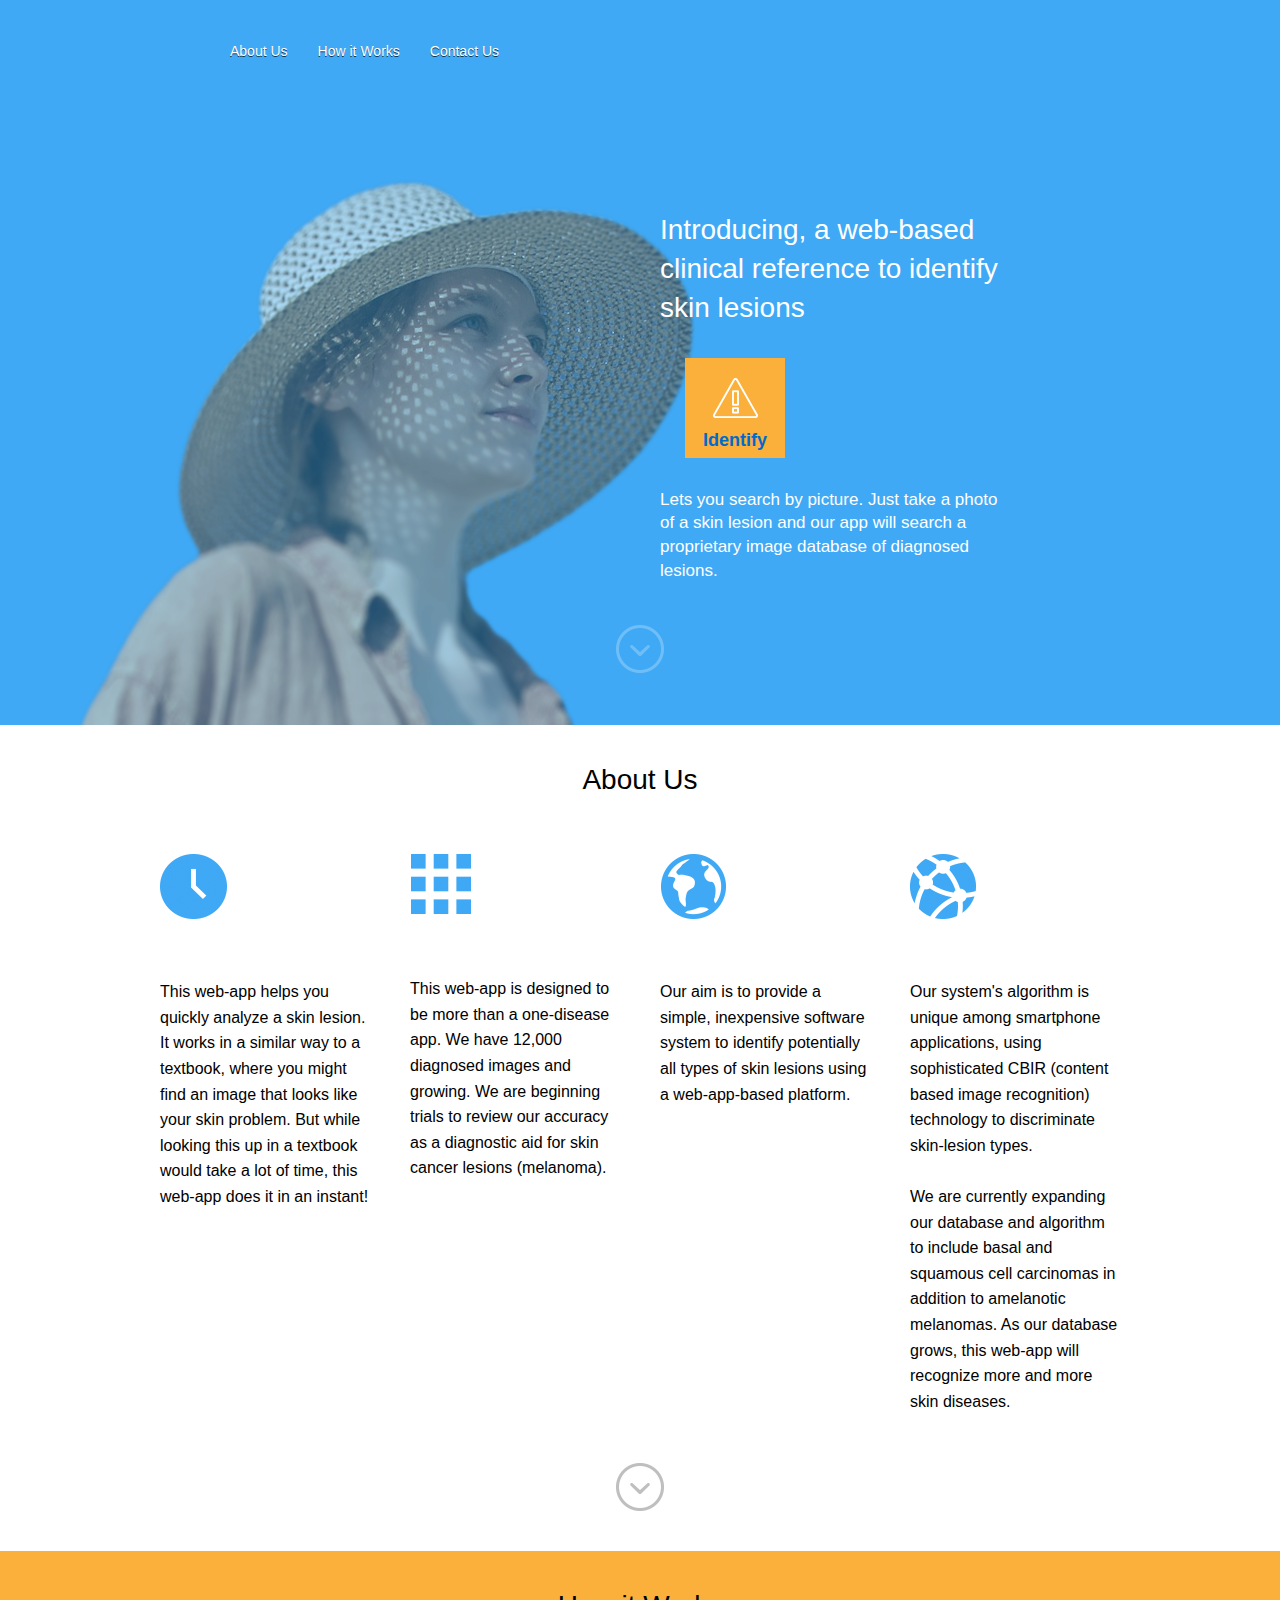
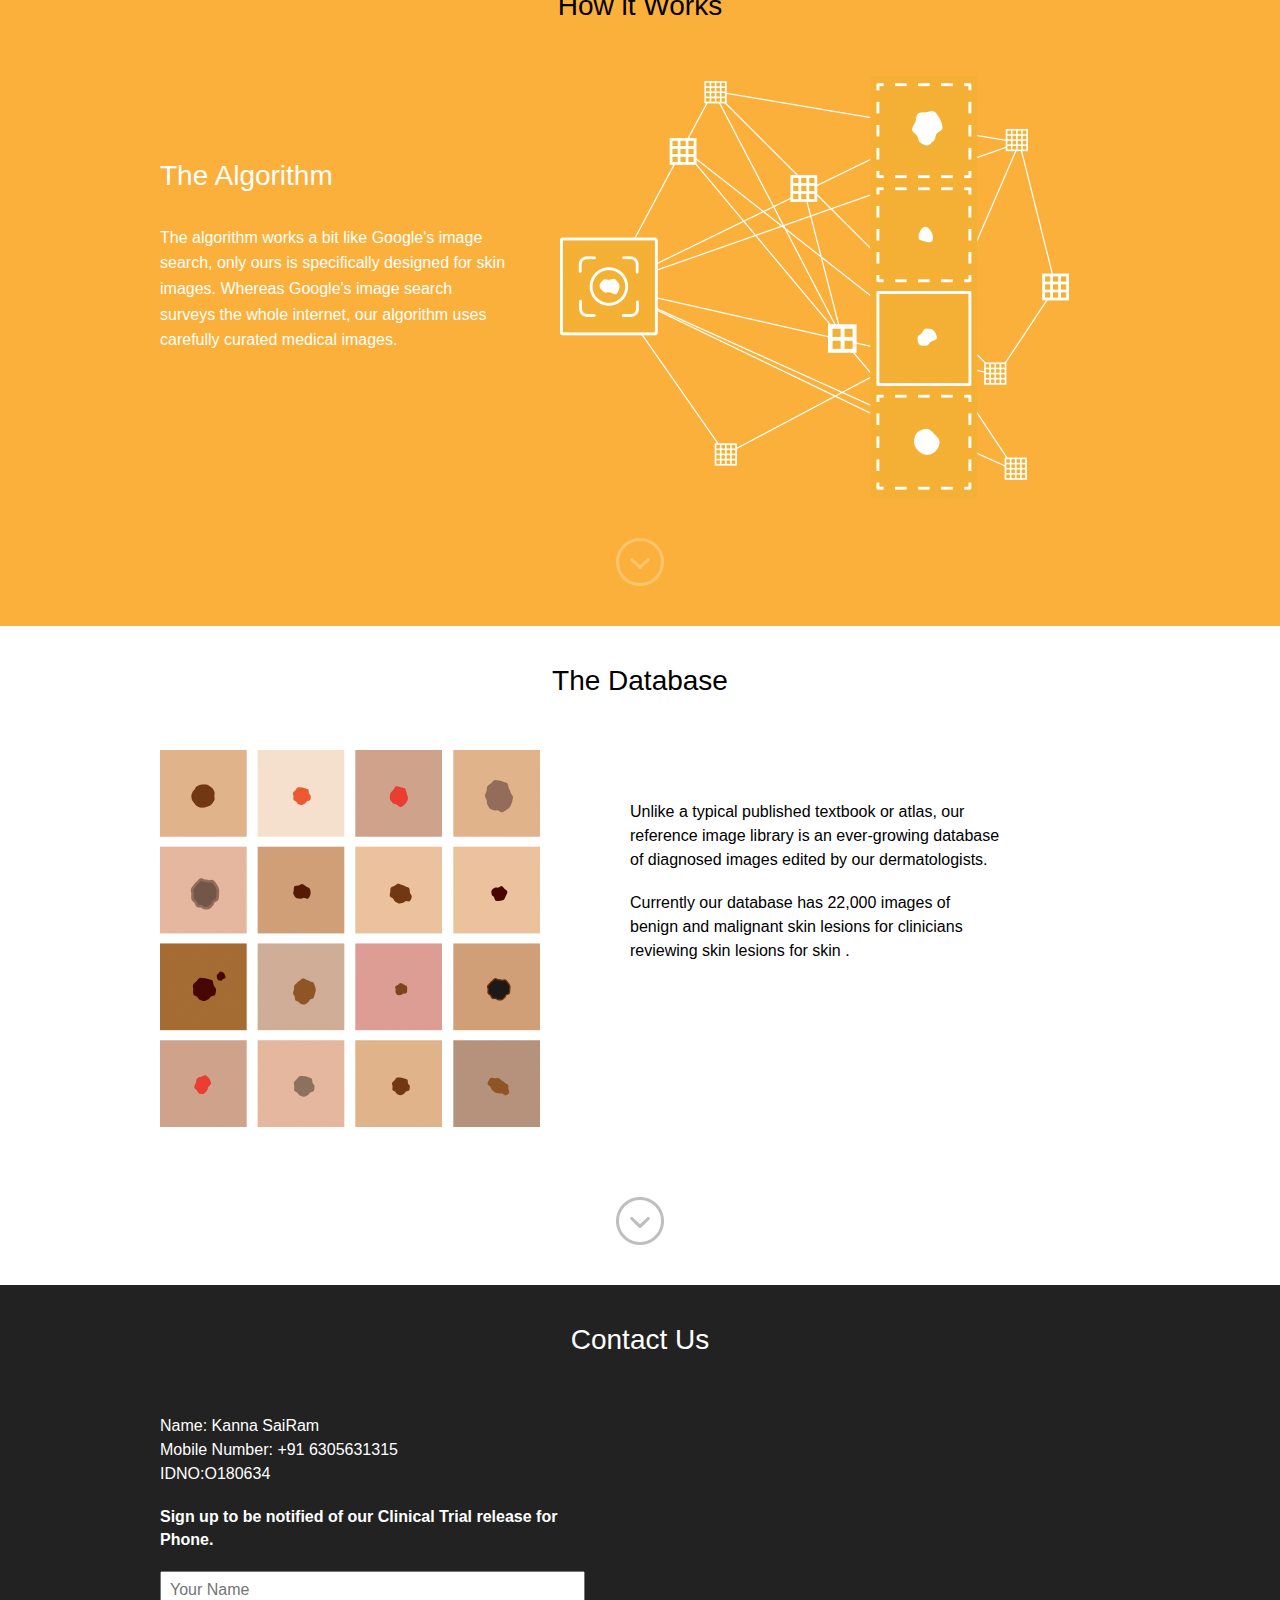
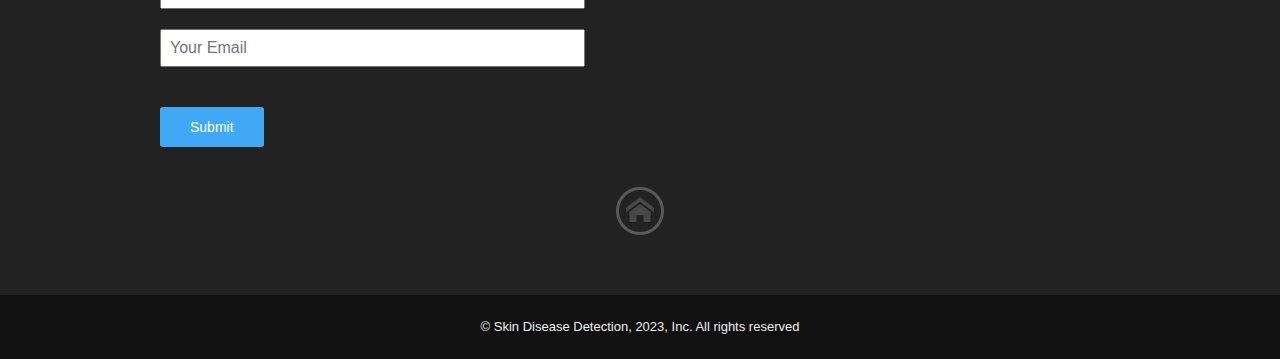
<file: static/index.html>
<!doctype html>
<html lang="en">
<head><meta http-equiv="Content-Type" content="text/html; charset=UTF-8" />
<meta charset="utf-8">

<!-- disable iPhone scale -->
<meta name="viewport" content="width=device-width, initial-scale=1, maximum-scale=1, user-scalable=no" />
<title>Skin disease detection</title>
<meta name="description" content="Take a photo of your skin lesion on a smartphone, and this will search the world’s largest dermatology textbook and show you the most relevant information.">
<!-- main css -->
<link href="css/style.css" rel="stylesheet" type="text/css">
<!-- media queries css -->
<link href="css/media-queries.css" rel="stylesheet" type="text/css">
<!-- html5.js for IE less than 9 -->
<!--[if lt IE 9]>
	<script src="//html5shim.googlecode.com/svn/trunk/html5.js"></script>
<![endif]-->
<!-- css3-mediaqueries.js for IE less than 9 -->
<!--[if lt IE 9]>
	<script src="//css3-mediaqueries-js.googlecode.com/svn/trunk/css3-mediaqueries.js"></script>
<![endif]-->
<!-- lets you use only unprefixed CSS properties  -->
<script  src="prefixfree/1-0-7/prefixfree.dynamic-dom.min.js"></script>
<!-- jQuery -->
<script src="ajax/libs/jquery/1-10-2/jquery.min.js"></script>
<script src="ajax/libs/jqueryui/1-8/jquery-ui.min.js"></script>
<script src="js/jsapi.js"></script>
<script  src="js/main.js"></script>
<!-- Google Analytics tracking code -->
<script>
  (function(i,s,o,g,r,a,m){i['GoogleAnalyticsObject']=r;i[r]=i[r]||function(){
  (i[r].q=i[r].q||[]).push(arguments)},i[r].l=1*new Date();a=s.createElement(o),
  m=s.getElementsByTagName(o)[0];a.async=1;a.src=g;m.parentNode.insertBefore(a,m)
  })(window,document,'script','//www.google-analytics.com/analytics.js','ga');
  ga('create', 'UA-48354920-1', 'lubax.com');
  ga('send', 'pageview');
</script>
</head>
<body>
<div id="pagewrap" data-nav="home">
		<header id="header">
			<div id="header-center">
				<!--<a id="site-logo" href="static/index.html" title=" Home"></a>-->
				<nav>
					<ul id="main-nav">
						<li><a href="#about" class="nav">About Us</a></li>
						<li><a href="#how" class="nav">How it Works</a></li>
						<li><a href="#contact" class="nav">Contact Us</a></li>
					</ul>
					<!-- /#main-nav --> 
				</nav>
			</div>
		</header>
	<!-- /#header -->
	<div id="content">
		<div id="panel1">
			<div id="panel1-inside">
				<div id="panel1-right">
					<h1>Introducing, a web-based clinical reference to identify skin lesions</h1>
					<div class="panel1-sq" id="sq3">
						<div class="pic-icon sq-icon"></div>
						<div class="sq-title"><a href="upload.html">Identify</a></div>
					</div>
					<div class="clearfix"></div>
					<h2>
						Lets you search by picture. Just take a photo of a skin lesion and our app will search a proprietary image database of diagnosed lesions.
					</h2>
				</div>
				<a class="pic-icon down1 nav" href="#about"></a>
			</div>
		</div>
		<!-- /#panel1 --> 
		<div id="panel2" data-nav="about">
			<h3 class="center-title">About Us</h3>
			<div class="panel-inside">
				<div class="panel2-sq" id="sq1">
					<div class="pic-icon sq-icon"></div>
					<div class="sq-text">
						This web-app helps you quickly analyze a skin lesion. It works in a similar way to a textbook, where you might find an image that looks like your skin problem. But while looking this up in a textbook would take a lot of time, this web-app does it in an instant!
					</div>
				</div>
				<div class="panel2-sq" id="sq2">
					<div class="pic-icon sq-icon"></div>
					<div class="sq-text">
						This web-app is designed to be more than a one-disease app. We have 12,000 diagnosed images and growing. We are beginning trials to review our accuracy as a diagnostic aid for skin cancer lesions (melanoma).
					</div>
				</div>
				<div class="panel2-sq" id="sq3">
					<div class="pic-icon sq-icon"></div>
					<div class="sq-text">
						Our aim is to provide a simple, inexpensive software system to identify potentially all types of skin lesions using a web-app-based platform.
					</div>
				</div>
				<div class="panel2-sq" id="sq4" style="margin-right: 0">
					<div class="pic-icon sq-icon"></div>
					<div class="sq-text">
						Our system's algorithm is unique among smartphone applications, using sophisticated CBIR (content based image recognition) technology to discriminate skin-lesion types. <p><br>We are currently expanding our database and algorithm to include basal and squamous cell carcinomas in addition to amelanotic melanomas.  As our database grows, this web-app will recognize more and more skin diseases.</p>
					</div>
				</div>
				<div class="clearfix"></div>
			</div>
			<a id="panel2-down" class="pic-icon down2 nav" href="#how"></a>
		</div>
		<!-- /#panel2 --> 
		<div id="panel3" data-nav="how">
			<h3 class="center-title">How it Works</h3>
			<div class="panel-inside">
				<div id="panel3-sq1">
					<h3>The Algorithm</h3>
					<div id="sq3-text">
						The algorithm works a bit like Google's image search, only ours is specifically designed for skin images. Whereas Google's image search surveys the whole internet, our algorithm uses carefully curated medical images.
					</div>
				</div>
				<img id="panel3-sq2" src="images/algorithm.png" class="panel-img" alt="Lubax Alorithm"/>
				<div class="clearfix"></div>
			</div>
			<a class="pic-icon down1 nav" href="#database"></a>
		</div>
		<!-- /#panel3 --> 
		<div id="panel4" data-nav="database">
			<h3 class="center-title">The Database</h3>
			<div class="panel-inside">
				<img id="panel4-sq1" src="images/database.png" class="panel-img"  alt="Lubax Database"/>
				<div id="panel4-sq2">
					<p>Unlike a typical published textbook or atlas, our reference image library is an ever-growing database of diagnosed images edited by our dermatologists.</p>
					<p>Currently our database has 22,000 images of benign and malignant skin lesions for clinicians reviewing skin lesions for skin .</p>
				</div>
				<div class="clearfix"></div>
			</div>
			<a class="pic-icon down2 nav" href="#platform"></a>
		</div>
		<!-- /#panel4 
		<div id="panel5" data-nav="platform">
			<h3 class="center-title">The Platform</h3>
			<div class="panel-inside">
				<div id="panel5-sq1">
					<div id="sq5-text">
						A smartphone or tablet is the ideal platform for Lūbax.  The clinician does not need to obtain expensive hardware solutions or worry about expensive per-use charges per patient.  Lūbax is a simple, inexpensive system to identify skin lesions using a smartphone and tablet based platforms.
					</div>
				</div>
				<img id="panel5-sq2" src="images/platforms.png" class="panel-img" alt="Lubax Platform"/>
				<div class="clearfix"></div>
			</div>
			<a class="pic-icon down1 nav" href="#team"></a>
		</div>
		 /#panel5 --> 
		<!-- /#panel6 --> 
		<!-- /#panel8 --> 
		<div id="panel7" data-nav="contact">
			<h3 class="center-title">Contact Us</h3>
			<div class="panel-inside">
				<div id="sq1">
					<div class="panel7-adr">
						Name: Kanna SaiRam<br/>
						Mobile Number: +91 6305631315 <br/>
						IDNO:O180634<br/>
					</div>
				</div>
				<div id="sq2">
					<h4>Sign up to be notified of our Clinical Trial release for Phone.</h4>
					<div id="signup_form">
						<input type="text" spellcheck="false" id="name" tabindex="1" placeholder="Your Name">
						<input type="text" spellcheck="false" id="email" tabindex="2" placeholder="Your Email">
						<a href="#" id="submit">Submit</a>
					</div>
					<div id="signup_done">
						Thanks for signing up! We'll be in touch soon.
					</div>
				</div>
				<div class="clearfix"></div>
				<a class="pic-icon home nav" href="#home"></a>
			</div>
		</div>
		<!-- /#panel7 --> 
	</div>
	<!-- /#content --> 
	<footer id="footer">
		&copy; Skin Disease Detection, 2023, Inc. All rights reserved
	</footer>
	<!-- /#footer --> 
</div>
<!-- /#pagewrap -->
</body>
</html>
</file>
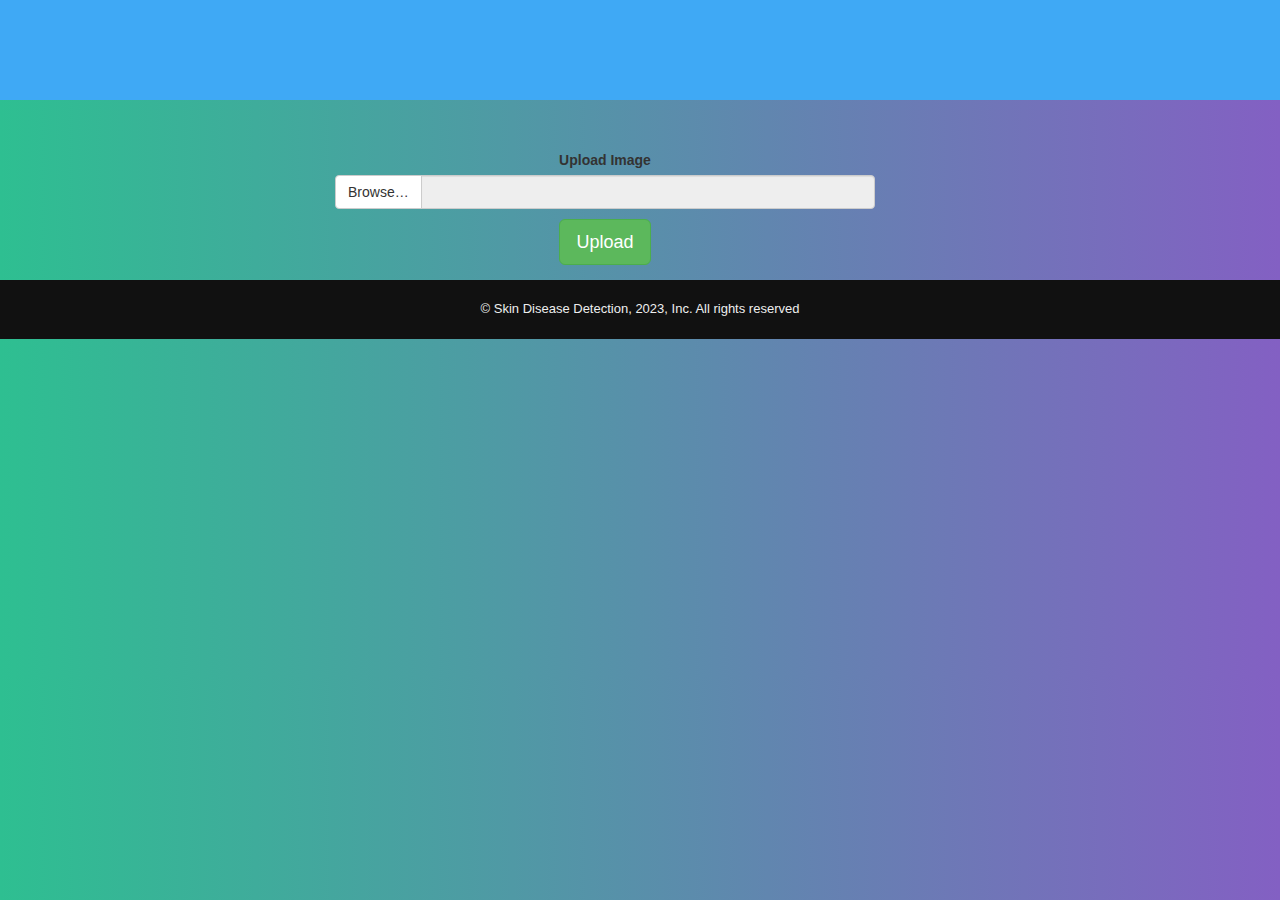
<file: static/upload.html>
<!DOCTYPE html>
<html>
<head>
<style>
	.container{
		margin-top:150px;
	}
.btn-file {
		position: relative;
		overflow: hidden;
	}
	.btn-file input[type=file] {
		position: absolute;
		top: 0;
		right: 0;
		min-width: 100%;
		min-height: 100%;
		font-size: 100px;
		text-align: right;
		filter: alpha(opacity=0);
		opacity: 0;
		outline: none;
		background: white;
		cursor: inherit;
		display: block;
	}
	
	#img-upload{
		width: 25%;
		display: block;
		
	}
	#upload{
		margin-top:10px;
	}
</style>
<!-- main css -->
<link href="css/style.css" rel="stylesheet" type="text/css">
<!-- media queries css -->
<link href="css/media-queries.css" rel="stylesheet" type="text/css">
<!-- html5.js for IE less than 9 -->
<link href="//maxcdn.bootstrapcdn.com/bootstrap/3.3.0/css/bootstrap.min.css" rel="stylesheet" id="bootstrap-css">
<script src="//code.jquery.com/jquery-1.11.1.min.js"></script>
<script src="//maxcdn.bootstrapcdn.com/bootstrap/3.3.0/js/bootstrap.min.js"></script>
<script src='js/upload.js'></script>
<script  src="prefixfree/1-0-7/prefixfree.dynamic-dom.min.js"></script>
<!-- jQuery -->
<script src="ajax/libs/jquery/1-10-2/jquery.min.js"></script>
<script src="ajax/libs/jqueryui/1-8/jquery-ui.min.js"></script>
<script src="js/jsapi.js"></script>
<script  src="js/main.js"></script>
<script>
	(function(i,s,o,g,r,a,m){i['GoogleAnalyticsObject']=r;i[r]=i[r]||function(){
	(i[r].q=i[r].q||[]).push(arguments)},i[r].l=1*new Date();a=s.createElement(o),
	m=s.getElementsByTagName(o)[0];a.async=1;a.src=g;m.parentNode.insertBefore(a,m)
	})(window,document,'script','//www.google-analytics.com/analytics.js','ga');
	ga('create', 'UA-48354920-1', 'lubax.com');
	ga('send', 'pageview');
  </script>
</head>

<body>
		<div id="pagewrap" data-nav="home">
			
	<header id="header">
		
	</header>
	
	</div>
	<div class="container">
			<center>
				<img id='img-upload'/>
			</center>
			<center>
				<div class="col-md-6" style='margin-left:250px;'>
					<form class="form-group" action="..\uploaded" method='post' enctype="multipart/form-data">
						<label>Upload Image</label>
						<div class="input-group">
							<span class="input-group-btn">
								<span class="btn btn-default btn-file">
									Browse… <input type="file" id="imgInp" name="file">
								</span>
							</span>
							<input type="text" class="form-control" readonly>
							
						</div>
						<input type='submit' id='upload' class='btn btn-lg btn-success' value='Upload'>
					</form>
				</div>
			</center>
		</div>
				 
	<footer id="footer">
		&copy; Skin Disease Detection, 2023, Inc. All rights reserved
	</footer>
	<!-- /#footer --> 
</body>
</html>
</file>
<file: static/css/media-queries.css>
/************************************************************************************
smaller than 940
*************************************************************************************/
@media screen and (max-width: 940px) {
	#panel1-inside{
		width: 100%;
	}

	.panel-inside{
		width: 460px;
	}

	#header-center{
		width: 100%;
	}

/************
PANEL #1
*************/
	#panel1{
		position: static;
		margin-top: 100px;
	}

	#panel1-inside{
		background-position: -400px bottom;
	}

	#panel1-right{
		position: static;
		margin: 0 auto;
	}

/************
PANEL #2
*************/
	#panel2{
		margin-top: 0;
	}

	#panel2 #sq2, #panel2 #sq4{
		margin-right: 0;
	}

/************
PANEL #3
*************/

	#panel3-sq1{
		width: 380px;
		float: none;
		margin: auto;
		padding-top: 0;
		padding-bottom: 80px;
	}

	#panel3-sq2{
		float: none;
		width: 480px;
		height: 398px;
	}

/************
PANEL #4
*************/

	#panel4-sq1{
		float: none;
		margin: auto;
	}

	#panel4-sq2{
		float: none;
		width: 380px;
		margin: 80px auto 0 auto;
	}

/************
PANEL #5
*************/

	#panel5-sq1{
		width: 380px;
		float: none;
		margin: auto;
		padding: 0 0 80px 0;
	}

	#panel5-sq2{
		float: none;
		margin: auto;
	}

/************
PANEL #6
*************/

	#panel6 #sq2, #panel6 #sq4{
		margin-right: 0;
	}

	#panel6 #sq1, #panel6 #sq2{
		margin-bottom: 20px;
	}

	.panel6-sq{
		width: 220px;
	}
}

/************************************************************************************
smaller than 900
*************************************************************************************/
@media screen and (max-width: 900px) {

	/* site logo */
	#site-logo {
		display: block;
		float: left;
		width: 90px;
		height: 40px;
		background: url(img/logo_white_small.png) no-repeat center bottom;
	}

	#main-nav {
		margin: 0 0 0 -16px !important;
		clear: both;
	}

	#beta-button{
		margin-top: 10px;
		margin-right: 5px;
	}

}

/************************************************************************************
smaller than 600
*************************************************************************************/
@media screen and (max-width: 600px) {

	#panel8 .panel-inside{
		width: 96%;
	}

	.feed-title{
		width: 80%;
	}

}


/************************************************************************************
smaller than 540
*************************************************************************************/
@media screen and (max-width: 540px) {

	/* disable webkit text size adjust (for iPhone) */
	html {
		-webkit-text-size-adjust: none;
	}

	#social{
		display: none;
	}

}

/************************************************************************************
smaller than 450
*************************************************************************************/
@media screen and (max-width: 450px) {
	#social{
		display: none;
	}

	.panel-inside{
		width: 90%;
	}

	#main-nav a{
		font-size: 12px;
		padding: 16px 10px;
	}
/************
PANEL #1
*************/

	#panel1-inside{
		background: none;
	}

/************
PANEL #2
*************/

	.panel2-sq{
		width: 100%;
	}

	.panel2-sq .sq-icon {
		float: none;
		margin: 55px auto 60px auto;
	}

	.panel-img{
		width: auto !important;
		height: auto !important;
	}

/************
PANEL #3
*************/
	#panel3-sq1 {
		width: 100%;
	}

/************
PANEL #4
*************/
	#panel4-sq2 {
		width: 100%;
	}

/************
PANEL #5
*************/
	#panel5-sq1 {
		width: 100%;
	}

/************
PANEL #6
*************/

	.panel6-sq {
		width: 100%;
		margin: 0 0 20px 0;
	}

/************
PANEL #7
*************/

	#panel7 #sq2 {
		width: 100%;
	}

}

/************************************************************************************
smaller than 340
*************************************************************************************/
@media screen and (max-width: 340px) {

	#panel1-right{
		padding-top: 50px;
		width: 290px;
	}

	#panel1-right h1{
		font-size: 24px;
	}

	.panel1-sq{
		width: 80px;
		height: 80px;
	}

	.panel1-sq .sq-icon {
		margin: 6px auto 10px 
	}

	#panel1-right h2{
		font-size: 15px;
	}
}

/************************************************************************************
smaller than 400 high
*************************************************************************************/
@media screen and (max-height: 400px) {
	#header {
		position: static;
	}

	#panel1{
		position: static;
		margin-top: 0;
	}

	#panel2{
		margin-top: 0;
	}
}
</file>
<file: static/css/style.css>
/************************************************************************************
RESET
*************************************************************************************/
html, body, address, blockquote, div, dl, form, h1, h2, h3, h4, h5, h6, ol, p, pre, table, ul,
dd, dt, li, tbody, td, tfoot, th, thead, tr, button, del, ins, map, object,
a, abbr, acronym, b, bdo, big, br, cite, code, dfn, em, i, img, kbd, q, samp, small, span,
strong, sub, sup, tt, var, legend, fieldset {
	margin: 0;
	padding: 0;
}

img, fieldset {
	border: 0;
}

/* set image max width to 100% */
img {
	max-width: 100%;
	height: auto;
	width: auto\9; /* ie8 */
}

/* set html5 elements to block */
article, aside, details, figcaption, figure, footer, header, hgroup, menu, nav, section { 
    display: block;
}

/************************************************************************************
GENERAL STYLING
*************************************************************************************/
body {
	background: #8360c3;  /* fallback for old browsers */
	background: -webkit-linear-gradient(to right, #2ebf91, #8360c3);  /* Chrome 10-25, Safari 5.1-6 */
	background: linear-gradient(to right, #2ebf91, #8360c3); /* W3C, IE 10+/ Edge, Firefox 16+, Chrome 26+, Opera 12+, Safari 7+ */
	font-family: Helvetica, sans-serif;
	line-height: 150%;

}
a {
	color: #026acb;
	text-decoration: none;
	outline: none;
}
a:hover {
	text-decoration: underline;
}
p {
	margin: 0 0 1.2em;
	padding: 0;
}

/* list */
ul, ol {
	margin: 1em 0 1.4em 24px;
	padding: 0;
	line-height: 140%;
}
li {
	margin: 0 0 .5em 0;
	padding: 0;
}

/* headings */
h1, h2, h3, h4, h5, h6 {
	line-height: 140%;
	margin: 0;
	font-weight: normal;
}
h1 {
	font-size: 28px;
	color: #FFF;
}
h2 {
	font-size: 17px;
	color: #FFF;
}
h3 {
	font-size: 28px;
	color: #000;
	font-family: "Trebuchet MS", Helvetica, sans-serif;
}
h4 {
	font-size: 14px;
	font-weight: bold;
}
h5 {
	font-size: 1.1em;
}
h6 {
	font-size: 1em;
}

/* reset webkit search input styles */
input[type=search] {
	-webkit-appearance: none;
	outline: none;
}
input[type="search"]::-webkit-search-decoration, 
input[type="search"]::-webkit-search-cancel-button {
	display: none;
}

@font-face {
	font-family: 'icomoon';
	src:url('fonts/icomoon.eot');
	src:url('fonts/icomoon.eot?#iefix') format('embedded-opentype'),
		url('fonts/icomoon.ttf') format('truetype'),
		url('fonts/icomoon.woff') format('woff'),
		url('fonts/icomoon.svg') format('svg');
	font-weight: normal;
	font-style: normal;
}

/************************************************************************************
FONTS
*************************************************************************************/

[class^="icon-"], [class*=" icon-"] {
	font-family: 'icomoon';
	speak: none;
	font-style: normal;
	font-weight: normal;
	font-variant: normal;
	text-transform: none;
	line-height: 1;

	/* Better Font Rendering =========== */
	-webkit-font-smoothing: antialiased;
	-moz-osx-font-smoothing: grayscale;
}

.icon-linkedin:before {
	content: "\e600";
}
.icon-facebook:before {
	content: "\e601";
}
.icon-twitter:before {
	content: "\e602";
}


/************************************************************************************
STRUCTURE
*************************************************************************************/
#pagewrap {
	width: 100%;
	margin: 0 auto;
	overflow: hidden;
}

/************************************************************************************
HEADER
*************************************************************************************/
#header {
	position: fixed;
	height: 100px;
	width: 100%;
	background-color: #3FA9F5;
	top: 0;
	left: 0;
	z-index: 100;
}

#header-center{
	margin: auto;
	width: 920px;
}

/* site logo */
#site-logo {
	display: inline;
	float: left;
	width: 330px;
	height: 150px;
	margin:0px;
	padding:0px;
	background: url(img/skin_disease.jpg) no-repeat center 15px;
}



/************************************************************************************
MAIN NAVIGATION
*************************************************************************************/
#main-nav {
	float: left;
	margin: 28px 0 0 25px !important;
}
#main-nav li {
	margin: 0;
	padding: 0;
	list-style: none;
	float: left;
	position: relative;
}
#main-nav li:first-child {
	margin-left: 10px;
}
#main-nav a {
	line-height: 100%;
	font-size: 14px;
	color: #fff;
	display: block;
	padding: 16px 15px;
	text-decoration: none;
	text-shadow: 0 1px 0 rgba(0,0,0,.7);
}
#main-nav a:hover {
	color: #eee;
}

a.header-icon
{
	color: #FFF;
	font-size: 20px !important;
	cursor: pointer;
	text-shadow: 0 1px 0 rgba(0,0,0,.7);
	float: left;
	padding: 10px 5px !important;
}

a.header-icon:first-child{
	margin-left: 40px;
}

a.header-icon:hover{
	text-decoration: none;
	color: #eee;
}

#beta-button{
	background: #ffc578;
	background: linear-gradient(to bottom, #ffc578 0%,#fb9d23 100%);
	border-radius: 6px;
	padding: 14px 30px !important;
	color: #FFF;
	text-shadow: 0 1px 0 rgba(0,0,0,.7);
	box-shadow: 0 2px 3px -2px rgba(0,0,0,.7);
	font-size: 16px !important;
	float: right;
	margin-top: 25px;
}
#beta-button:hover{
	text-decoration: none;
	background: linear-gradient(to bottom, #E7BB7F 0%,#EB972A 100%);
}

/************************************************************************************
CONTENT
*************************************************************************************/

.pic-icon{
	background: url(img/icons.png);
}

.center-title{
	text-align: center;
	padding-top: 35px;
}

.panel-inside{
	width: 960px;
	margin: auto;
}

.panel-img{
	display: block;
}

/************
PANEL #1
*************/

#panel1{
	background-color: #3FA9F5;
	height: 625px;
	width: 100%;
	position: fixed;
	top: 100px;
	left: 0;
	z-index: 1;
}

#panel1-inside{
	height: 625px;
	width: 1120px;
	margin: auto;
	background: url(img/panel1_background.png) no-repeat left bottom;
}

#panel1-right{
	margin: 0 0 0 580px;
	width: 350px;
	height: 415px;
	padding-top: 110px;
}

#panel1-header{
	color: #FFF;
	font-size: 29px;
	line-height: 150%;
}

.panel1-sq{
	float: left;
	width: 100px;
	height: 100px;
	margin: 30px 0;
}

.panel1-sq .sq-icon{
	margin: 20px auto 10px auto;
	height: 40px;
}

.panel1-sq .sq-title{
	text-align: center;
	color: #FFF;
	font-weight: bold;
	font-size: 18px;
}

#sq1.panel1-sq{
	background-color: #FF4400;
}
#sq2.panel1-sq{
	background-color: #ff8e00;
	margin-left: 25px;
}
#sq3.panel1-sq{
	background-color: #fbb03b;
	margin-left: 25px;
}

#sq1.panel1-sq .sq-icon{
	width: 40px;
	background-position: 0 0;
}
#sq2.panel1-sq .sq-icon{
	width: 51px;
	background-position: -40px 0;
}
#sq3.panel1-sq .sq-icon{
	width: 46px;
	background-position: -91px 0;
}
.down1{
	width: 48px;
	height: 48px;
	background-position: 0 -40px;
	margin: 0 auto;
	display: block;
}
.down1:hover{
	background-position: -48px -40px;
}

/************
PANEL #2
*************/

#panel2{
	background-color: #FFF;
	margin-top: 725px;
	z-index: 10;
	position: relative;
	padding-bottom: 40px;
}

.panel2-sq{
	width: 210px;
	float: left;
	margin-right: 40px;
}

.panel2-sq .sq-icon{
	float: left;
	margin: 55px 0 60px 0;
}

.panel2-sq .sq-text{
	clear: both;
	font-size: 16px;
	line-height: 160%;
	float: left;
}

#sq1.panel2-sq .sq-icon{
	background-position: 0 -88px;
	width: 67px;
	height: 65px;
}
#sq2.panel2-sq .sq-icon{
	background-position: -67px -93px;
	width: 62px;
	height: 62px;
}
#sq3.panel2-sq .sq-icon{
	background-position: -128px -88px;
	width: 67px;
	height: 65px;
}
#sq4.panel2-sq .sq-icon{
	background-position: -196px -88px;
	width: 67px;
	height: 65px;
}

.down2{
	width: 48px;
	height: 48px;
	background-position: -96px -40px;
	margin: 0 auto;
	display: block;
}
.down2:hover{
	background-position: -144px -40px;
}
.home{
	width: 48px;
	height: 48px;
	background-position: -193px -40px;
	margin: 40px auto 0 auto;
	display: block;
}
.home:hover{
	background-position: -241px -40px;
}

#panel2-down{
	margin-top: 30px;
}

/************
PANEL #3
*************/

#panel3{
	background-color: #fbb03b;
	z-index: 10;
	position: relative;
	padding-bottom: 40px;
}

#panel3 .center-title{
	margin-bottom: 50px;
}

#panel3-sq1{
	float: left;
	width: 350px;
	padding: 80px 50px 50px 0;
}

#panel3-sq1 h3{
	color: #FFF;
}

#sq3-text{
	color: #FFF;
	font-size: 16px;
	padding-top: 30px;
	font-weight: lighter;
	line-height: 160%;
}

#panel3-sq2{
	float: left;
	width: 509px;
	height: 422px;
}

#panel3 .clearfix{
	padding-bottom: 40px;
}

/************
PANEL #4
*************/
#panel4{
	background-color: #FFF;
	z-index: 10;
	position: relative;
	padding-bottom: 40px;
}

#panel4 .center-title{
	margin-bottom: 50px;
}

#panel4-sq1{
	float: left;
	width: 380px;
	height: 377px;
}

#panel4-sq2{
	width: 370px;
	float: left;
	margin: 50px 0 0 90px;
}

#panel4 .clearfix{
	padding-bottom: 70px;
}

/************
PANEL #5
*************/

#panel5{
	background-color: #3FA9F5;
	z-index: 10;
	position: relative;
	padding-bottom: 40px;
}

#panel5 .center-title{
	margin-bottom: 50px;
	color: #FFF;
}

#panel5-sq1{
	float: left;
	width: 350px;
	padding: 80px 140px 50px 0;
}

#sq5-text{
	color: #FFF;
	font-size: 16px;
	padding-top: 30px;
	font-weight: lighter;
	line-height: 160%;
}

#panel5-sq2{
	float: left;
	width: 459px;
	height: 530px;
}

#panel5 .clearfix{
	padding-bottom: 15px;
}

/************
PANEL #6
*************/

#panel6{
	background-color: #e1e1e1;
	z-index: 10;
	position: relative;
	padding-bottom: 40px;
}

#panel6 .center-title{
	margin-bottom: 50px;
}

.panel6-sq{
	width: 275px;
	height: 470px;
	float: left;
	background-color: #FFF;
	margin-right: 25px;
	margin-top:5px;
}

#panel6 img{
	padding: 30px;
	width: 108px;
	height: 108px;
	margin: auto;
	display: block;
}

#panel6 h4, #panel6 .panel6-ttl, #panel6 .panel6-desc{
	text-align: center;
	padding: 0 5px;
}

#panel6 .panel6-desc{
	padding-top: 32px;
	height: 182px;
}

#panel6 .panel6-in{
	background-color: #3FA9F5;
	text-align: center;
	padding: 10px;
}
#panel6 .panel6-in a{
	color: #FFF;
	text-shadow: 0 1px 0 rgba(0,0,0,.7);
	font-size: 19px;
}
#panel6 .panel6-in a:hover{
	color: #EEE;
	text-decoration: none;
}

#panel6 .clearfix{
	padding-bottom: 40px;
}

/************
PANEL #7
*************/

#panel7{
	background-color: #222222;
	z-index: 10;
	position: relative;
	padding-bottom: 60px;
}

#panel7 .center-title{
	color: #FFF;
	margin-bottom: 55px;
}

#panel7 #sq1{
	float: left;
	width: 500px;
	margin-right: 270px;
}

#panel7  h4{
	color: #FFF;
	margin-bottom: 20px;
	font-size: 16px;
}

#panel7 #sq1 .panel7-adr{
	color: #FFF;
	padding-bottom: 20px;
}

#panel7 #sq2{
	float: left;
	width: 450px;
}

#panel7 #sq2 input[type=text]{
	width: 90%;
	padding: 8px;
	font-size: 16px;
	margin-bottom: 20px;
}

#submit{
	margin-top: 20px;
	padding: 8px 30px;
	background-color: #3FA9F5;
	color: #FFF;
	border: none;
	border-radius: 3px;
	font-size: 14px;
	cursor: pointer;
	display: block;
	float: left;
}

#submit:hover{
	text-decoration: none;
	background-color: #318BCC;
}

#panel7 #sq2 input[type=submit]:hover{
	background-color: #4A94C9;
}

#signup_done{
	display: none;
	padding: 72px 0 0 0;
	color: #E7BB7F;
}

/************
PANEL #8
*************/
#panel8{
	background-color: #FFF;
	z-index: 10;
	position: relative;
	padding-bottom: 40px;
}

#panel8 .panel-inside{
	width: 600px;
	margin-bottom: 50px;
	overflow: hidden;
}

#panel8 .center-title{
	margin-bottom: 50px;
}

.feed-icon{
	width: 30px;
	height: 30px;
	background-position: -140px 0;
	float: left;
}
.feed-entry{
	clear: both;
	height: 30px;
	padding: 10px 5px;
	display: block;
	border: 1px solid #FFF;
	border-radius: 3px;
}

.feed-entry:hover{
	border: 1px solid #3fa8f5;
	background-color: #EFEFEF;
}

.feed-title{
	float: left;
	font-weight: bold;
	padding: 5px 10px;
	width: 538px;
	overflow: hidden;
	text-overflow: ellipsis;
	white-space: nowrap;
	color: #333;
}

.feed-entry:hover .feed-title{
	color: #000;
}

/************************************************************************************
FOOTER
*************************************************************************************/
#footer {
	clear: both;
	position: relative;
	color: #EEE;
	font-size: 13px;
	background-color: #111111;
	text-align: center;
	padding: 20px 0;
	z-index: 10;
}

#footer .panel-inside{
	line-height: 150%; 
	padding-top: 10px;
}



/************************************************************************************
CLEARFIX
*************************************************************************************/
.clearfix:after { visibility: hidden; display: block; font-size: 0; content: " "; clear: both; height: 0; }
.clearfix { display: inline-block; }
.clearfix { display: block; zoom: 1; }
</file>
